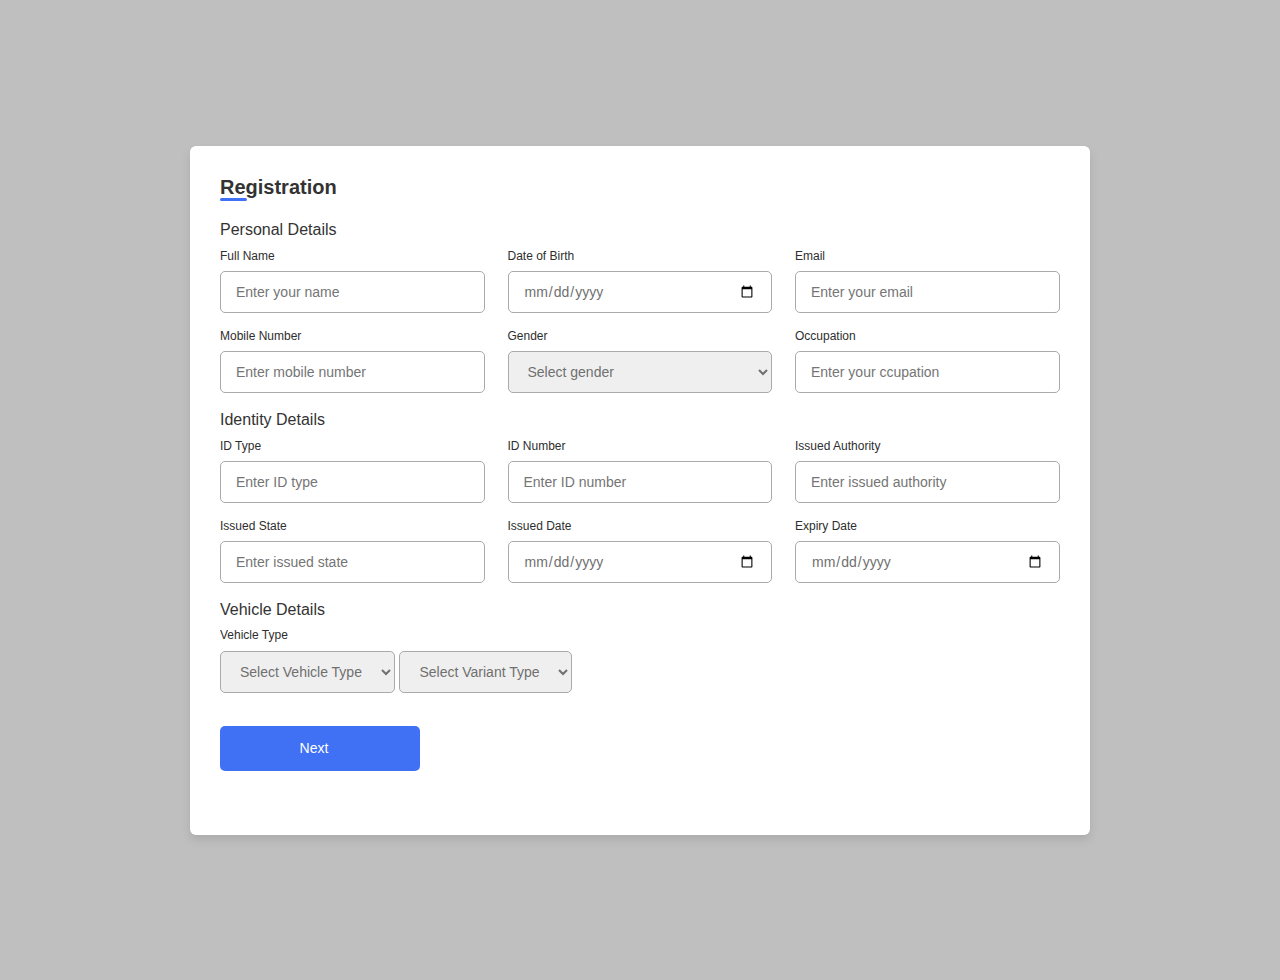
<file: booknow.html>
<!DOCTYPE html>
<html lang="en">
<head>
  <meta charset="UTF-8">
  <meta http-equiv="X-UA-Compatible" content="IE=edge">
  <meta name="viewport" content="width=device-width, initial-scale=1.0">

  <link rel="stylesheet" href="booknow/styles.css">
  <link rel="stylesheet" href="https://unicons.iconscout.com/release/v4.0.0/css/line.css">
  <title>Regisration Form </title>
</head>
<body>
  
  <div class="container">
    <header>Registration</header>
    <form action="#">
      <div class="form first">
        <div class="details personal">
          <span class="title">Personal Details</span>

          <div class="fields">
            <div class="input-field">
              <label>Full Name</label>
              <input type="text" placeholder="Enter your name" required>
            </div>

            <div class="input-field">
              <label>Date of Birth</label>
              <input type="date" placeholder="Enter birth date" required>
            </div>

            <div class="input-field">
              <label>Email</label>
              <input type="text" placeholder="Enter your email" required>
            </div>

            <div class="input-field">
              <label>Mobile Number</label>
              <input type="number" placeholder="Enter mobile number" required>
            </div>

            <div class="input-field">
              <label>Gender</label>
              <select required>
                <option disabled selected>Select gender</option>
                <option>Male</option>
                <option>Female</option>
                <option>Others</option>
              </select>
            </div>

            <div class="input-field">
              <label>Occupation</label>
              <input type="text" placeholder="Enter your ccupation" required>
            </div>
          </div>
        </div>

        <div class="details ID">
          <span class="title">Identity Details</span>

          <div class="fields">
            <div class="input-field">
              <label>ID Type</label>
              <input type="text" placeholder="Enter ID type" required>
            </div>

            <div class="input-field">
              <label>ID Number</label>
              <input type="number" placeholder="Enter ID number" required>
            </div>

            <div class="input-field">
              <label>Issued Authority</label>
              <input type="text" placeholder="Enter issued authority" required>
            </div>

            <div class="input-field">
              <label>Issued State</label>
              <input type="text" placeholder="Enter issued state" required>
            </div>

            <div class="input-field">
              <label>Issued Date</label>
              <input type="date" placeholder="Enter your issued date" required>
            </div>

            <div class="input-field">
              <label>Expiry Date</label>
              <input type="date" placeholder="Enter expiry date" required>
            </div>
          </div>
          <div class="vehicle details">
            <span class="title">Vehicle Details</span>
            <div class="input-field">
              <label>Vehicle Type</label>
              <br>
              <select required>
                <option disabled selected>Select Vehicle Type</option>
                <option>Dominar 400</option>
                <option>CT 110X</option>
                <option>Pulsar F250</option>
                <option>Maestro Edge 110</option>
                <option>Pleasure+ XTEC</option>
                <option>Maestro Edge 125</option>
                <option>Xtreme 200S</option>
                <option>Xtreme 160R</option>
                <option>Xpulse 200T</option>
              </select>
              <select required>
                <option disabled selected>Select Variant Type</option>
                <option>Base Variant</option>
                <option>Top Variant</option>

              </select>
            </div>
          </div>
          <button class="nextBtn">
            <span class="btnText">Next</span>
            <i class="uil uil-navigator"></i>
          </button>
        </div>
      </div>

      <div class="form second">
        <div class="details address">
          <span class="title">Address Details</span>

          <div class="fields">
            <div class="input-field">
              <label>Address </label>
              <input type="text" placeholder="Address" required>
            </div>
            <div class="input-field">
              <label>State</label>
              <select required>
                <option disabled selected>Select State</option>
                <option>Andhra Pradesh </option>
                <option>Arunachal Pradesh </option>
                <option>Assam </option>
                <option>Bihar  </option>
                <option>Chhattisgarh </option>
                <option>Goa  </option>
                <option>Gujarat </option>
                <option>Haryana </option>
                <option>Himachal Pradesh </option>
                <option>Jharkhand </option>
                <option>Karnataka </option>
                <option>Kerala </option>
                <option>Madhya Pradesh  </option>
                <option>Maharashtra </option>
                <option>Manipur  </option>
                <option>Meghalaya </option>
                <option>Mizoram </option>
                <option>Nagaland </option>
                <option>Odisha </option>
                <option>Punjab </option>
                <option>Rajasthan </option>
                <option>Sikkim </option>
                <option>Tamil Nadu </option>
                <option>Telangana </option>
                <option>Tripura  </option>
                <option>Uttar Pradesh </option>
                <option>Uttarakhand </option>
                <option>West Bengal </option>
              </select>
            </div>

            <div class="input-field">
              <label>District</label>
              <input type="text" placeholder="Enter your district" required>
            </div>
            <div class="input-field">
              <label>Pincode</label>
              <input type="number" placeholder="Enter your Pincode" required>
            </div>
          </div>
        </div>

        <div class="Delivery Date">
          <span class="title">Delivery Details</span>
          <div class="input-field">
            <label>Delivery Date</label>
            <br>
            <input type="date" placeholder="Choose a delivery date" required>
          </div>

        </div>

        <div class="buttons">
          <div class="backBtn">
            <i class="uil uil-navigator"></i>
            <span class="btnText">Back</span>
          </div>

          <button class="sumbit">
            <span class="btnText">Submit</span>
            <i class="uil uil-navigator"></i>
          </button>
        </div>
      </div>
  </div>
  </form>
  </div>

  <script src="script.js"></script>
</body>

</html>
</file>
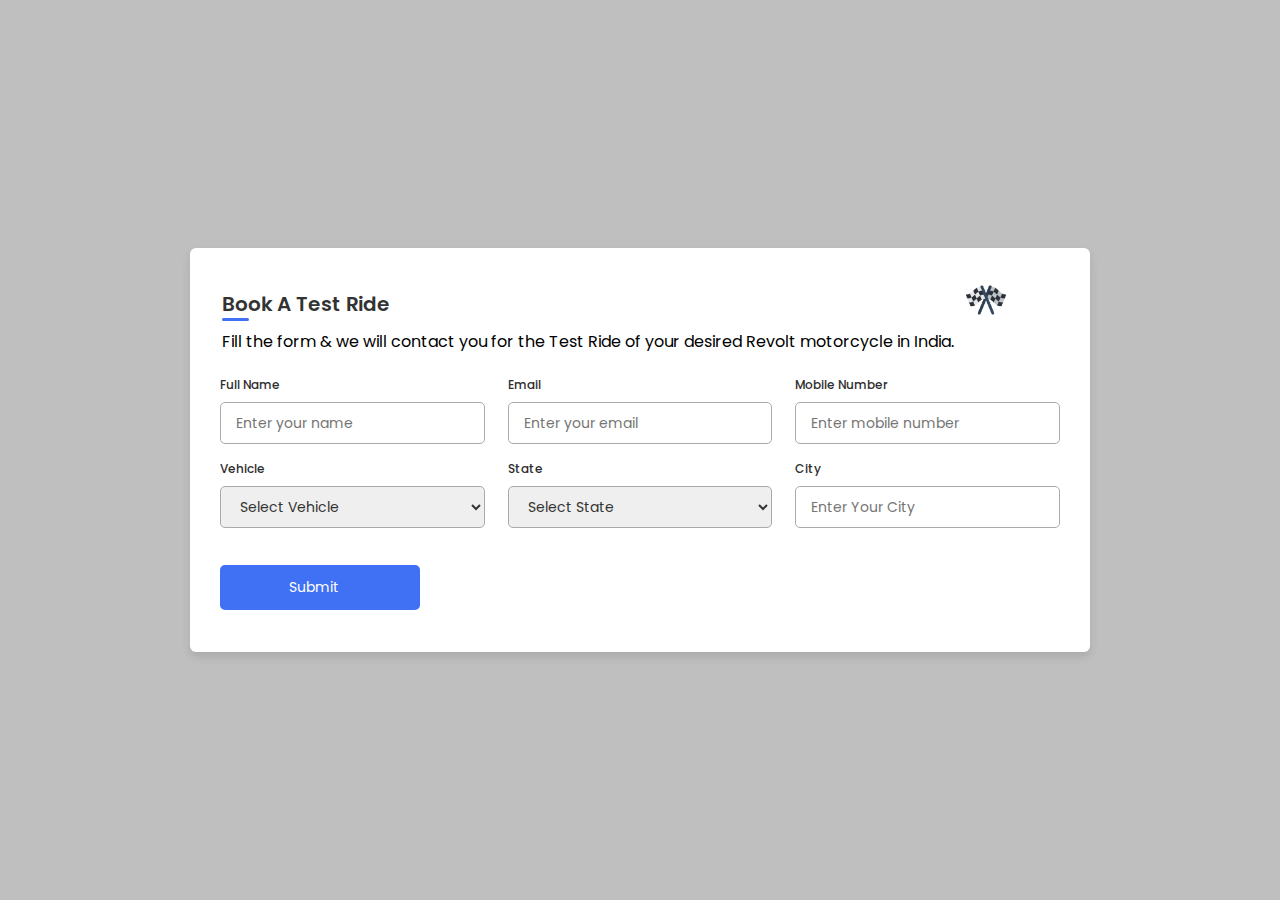
<file: tride.html>
<!DOCTYPE html>
<html lang="en">
<head>
  <meta charset="UTF-8">
  <meta http-equiv="X-UA-Compatible" content="IE=edge">
  <meta name="viewport" content="width=device-width, initial-scale=1.0">
  <link rel="stylesheet" href="testride\trstyles.css">
  <link rel="stylesheet" href="https://unicons.iconscout.com/release/v4.0.0/css/line.css">
  <title>Test Ride</title>
</head>
<body>
  <div class="container">
    <table>
      <tr>
        <td>
          <header>Book A Test Ride</header>
        </td>
        <td>
          <img src="racing-flag.png" class="flag" alt="" width="40" height="40">
        </td>
      </tr>
      <tr>
        <td>
          <p>Fill the form & we will contact you for the Test Ride of your desired Revolt motorcycle in India.</p>
        </td>
      </tr>
    </table>
    <form action="#">
      <div class="form first">
        <div class="details personal">
          <div class="fields">
            <div class="input-field">
              <label>Full Name</label>
              <input type="text" placeholder="Enter your name" required>
            </div>
            <div class="input-field">
              <label>Email</label>
              <input type="text" placeholder="Enter your email" required>
            </div>

            <div class="input-field">
              <label>Mobile Number</label>
              <input type="number" placeholder="Enter mobile number" required>
            </div>

            <div class="input-field">
              <label>Vehicle</label>
              <select required>
                <option disabled selected>Select Vehicle</option>
                <option>Dominar 400</option>
                <option>CT 110X</option>
                <option>Pulsar F250</option>
                <option>Maestro Edge 110</option>
                <option>Pleasure+ XTEC</option>
                <option>Maestro Edge 125</option>
                <option>Xtreme 200S</option>
                <option>Xtreme 160R</option>
                <option>Xpulse 200T</option>
              </select>
            </div>
            <div class="input-field">
              <label>State</label>
              <select required>
                <option disabled selected>Select State</option>
                <option>Andhra Pradesh </option>
                <option>Arunachal Pradesh </option>
                <option>Assam </option>
                <option>Bihar  </option>
                <option>Chhattisgarh </option>
                <option>Goa  </option>
                <option>Gujarat </option>
                <option>Haryana </option>
                <option>Himachal Pradesh </option>
                <option>Jharkhand </option>
                <option>Karnataka </option>
                <option>Kerala </option>
                <option>Madhya Pradesh  </option>
                <option>Maharashtra </option>
                <option>Manipur  </option>
                <option>Meghalaya </option>
                <option>Mizoram </option>
                <option>Nagaland </option>
                <option>Odisha </option>
                <option>Punjab </option>
                <option>Rajasthan </option>
                <option>Sikkim </option>
                <option>Tamil Nadu </option>
                <option>Telangana </option>
                <option>Tripura  </option>
                <option>Uttar Pradesh </option>
                <option>Uttarakhand </option>
                <option>West Bengal </option>
              </select>
            </div>
            <div class="input-field">
              <label>City</label>
              <input type="text" placeholder="Enter Your City" required>
            </div>

            <button class="sumbit">
              <span class="btnText">Submit</span>
              <i class="uil uil-navigator"></i>
            </button>
    </form>
  </div>
</body>

</html>
</file>
<file: booknow/styles.css>
/* Navbar */
.navbar-brand{
  font-family: 'Ubuntu', sans-serif;
  font-size: 1rem;
  font-weight: bold;
  margin-left: 10px;
}
#navbar{
  background-color: #000;
  color: #32c86e;
}

.navbar-brand{
  color: #dc3545;

}
.nav-link{
  color: white;
}

/* Form */
@import url('https://fonts.googleapis.com/css2?family=Poppins:wght@200;300;400;500;600&display=swap');
*{
    margin: 0;
    padding: 0;
    box-sizing: border-box;
    font-family: 'Poppins', sans-serif;
}
body{
    min-height: 100vh;
    display: flex;
    align-items: center;
    justify-content: center;
    background: rgba(0,0,0,.25);
    /* background: #4070f4; */
    margin-top: 40px;
    margin-bottom: 40px;

}
.container{
    position: relative;
    max-width: 900px;
    width: 100%;
    border-radius: 6px;
    padding: 30px;
    margin: 0 15px;
    background-color: #fff;
    box-shadow: 0 5px 10px rgba(0,0,0,0.1);
}
.container header{
    position: relative;
    font-size: 20px;
    font-weight: 600;
    color: #333;
}
.container header::before{
    content: "";
    position: absolute;
    left: 0;
    bottom: -2px;
    height: 3px;
    width: 27px;
    border-radius: 8px;
    background-color: #4070f4;
}
.container form{
    position: relative;
    margin-top: 16px;
    min-height: 590px;
    background-color: #fff;
    overflow: hidden;
}
.container form .form{
    position: absolute;
    background-color: #fff;
    transition: 0.3s ease;
}
.container form .form.second{
    opacity: 0;
    pointer-events: none;
    transform: translateX(100%);
}
form.secActive .form.second{
    opacity: 1;
    pointer-events: auto;
    transform: translateX(0);
}
form.secActive .form.first{
    opacity: 0;
    pointer-events: none;
    transform: translateX(-100%);
}
.container form .title{
    display: block;
    margin-bottom: 8px;
    font-size: 16px;
    font-weight: 500;
    margin: 6px 0;
    color: #333;
}
.container form .fields{
    display: flex;
    align-items: center;
    justify-content: space-between;
    flex-wrap: wrap;
}
form .fields .input-field{
    display: flex;
    width: calc(100% / 3 - 15px);
    flex-direction: column;
    margin: 4px 0;
}
.input-field label{
    font-size: 12px;
    font-weight: 500;
    color: #2e2e2e;
}
.input-field input, select{
    outline: none;
    font-size: 14px;
    font-weight: 400;
    color: #333;
    border-radius: 5px;
    border: 1px solid #aaa;
    padding: 0 15px;
    height: 42px;
    margin: 8px 0;
}
.input-field input :focus,
.input-field select:focus{
    box-shadow: 0 3px 6px rgba(0,0,0,0.13);
}
.input-field select,
.input-field input[type="date"]{
    color: #707070;
}
.input-field input[type="date"]:valid{
    color: #333;
}
.container form button, .backBtn{
    display: flex;
    align-items: center;
    justify-content: center;
    height: 45px;
    max-width: 200px;
    width: 100%;
    border: none;
    outline: none;
    color: #fff;
    border-radius: 5px;
    margin: 25px 0;
    background-color: #4070f4;
    transition: all 0.3s linear;
    cursor: pointer;
}
.container form .btnText{
    font-size: 14px;
    font-weight: 400;
}
form button:hover{
    background-color: #265df2;
}
form button i,
form .backBtn i{
    margin: 0 6px;
}
form .backBtn i{
    transform: rotate(180deg);
}
form .buttons{
    display: flex;
    align-items: center;
}
form .buttons button , .backBtn{
    margin-right: 14px;
}

@media (max-width: 750px) {
    .container form{
        overflow-y: scroll;
    }
    .container form::-webkit-scrollbar{
       display: none;
    }
    form .fields .input-field{
        width: calc(100% / 2 - 15px);
    }
}

@media (max-width: 550px) {
    form .fields .input-field{
        width: 100%;
    }
}
</file>
